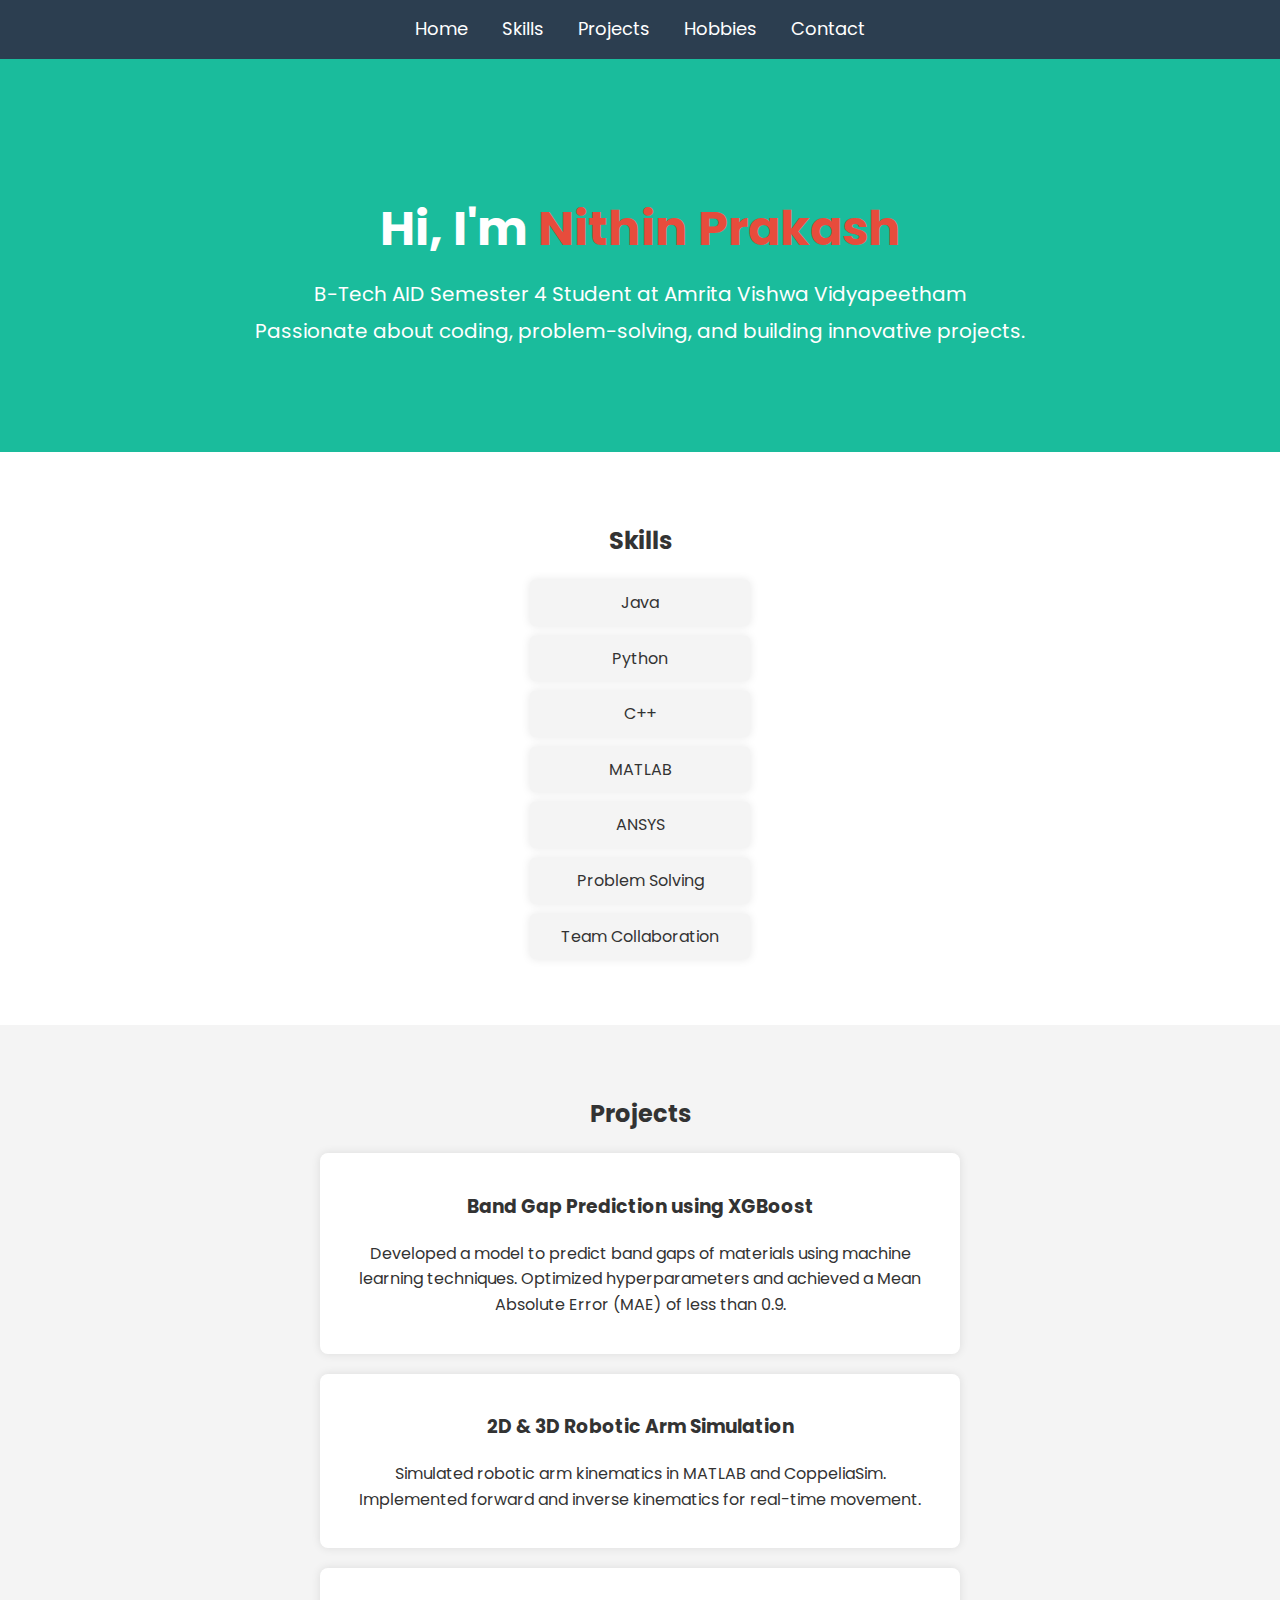
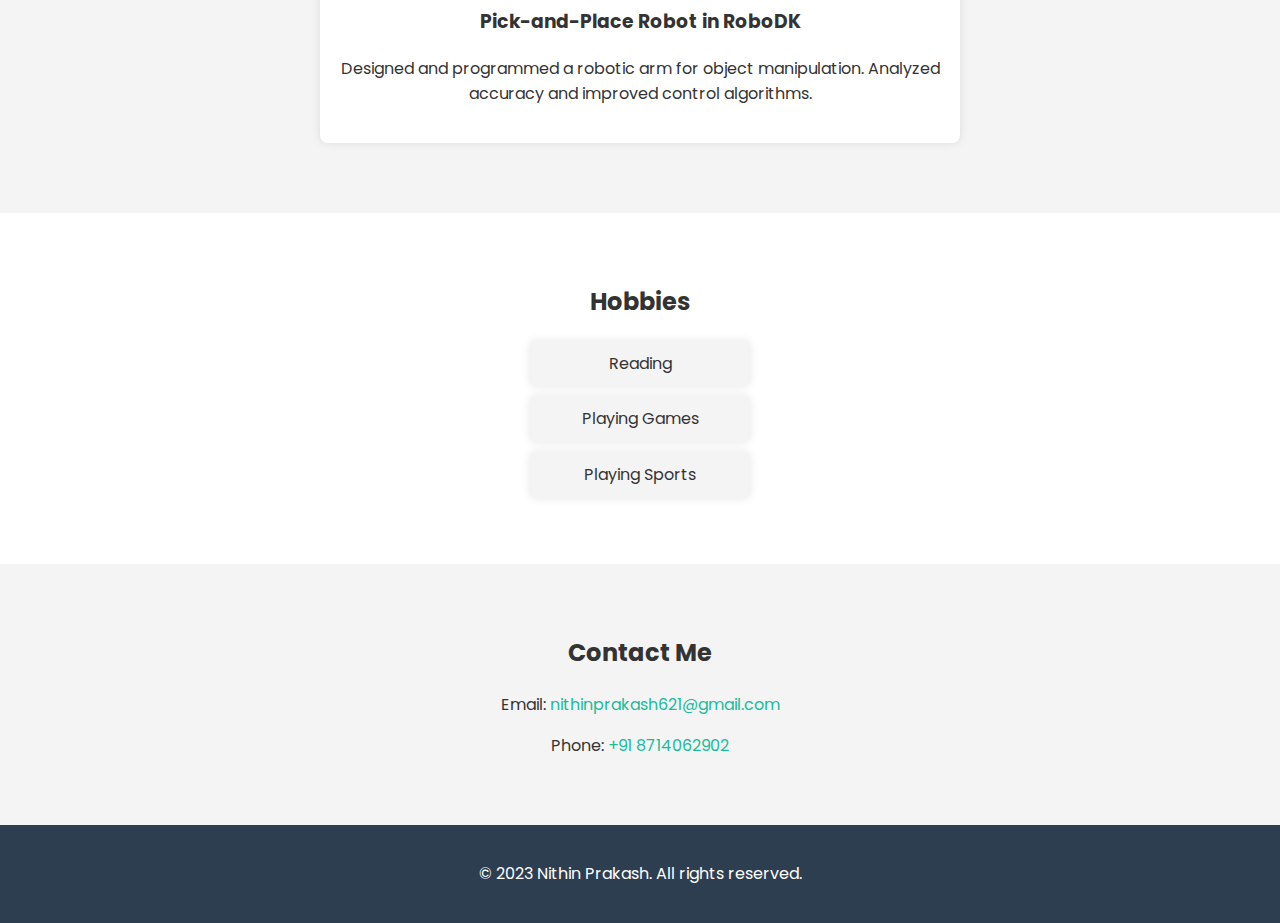
<file: Resume/Index.html>
<!DOCTYPE html>
<html lang="en">
<head>
    <meta charset="UTF-8">
    <meta name="viewport" content="width=device-width, initial-scale=1.0">
    <title>Nithin Prakash - Resume</title>
    <link rel="stylesheet" href="styles.css">
    <link href="https://fonts.googleapis.com/css2?family=Poppins:wght@300;400;600&display=swap" rel="stylesheet">
</head>
<body>
    <!-- Navigation Bar -->
    <nav class="navbar">
        <a href="#home">Home</a>
        <a href="#skills">Skills</a>
        <a href="#projects">Projects</a>
        <a href="#hobbies">Hobbies</a>
        <a href="#contact">Contact</a>
    </nav>

    <!-- Home Section -->
    <section id="home" class="home-section">
        <h1>Hi, I'm <span>Nithin Prakash</span></h1>
        <p>B-Tech AID Semester 4 Student at Amrita Vishwa Vidyapeetham</p>
        <p>Passionate about coding, problem-solving, and building innovative projects.</p>
    </section>

    <!-- Skills Section -->
    <section id="skills" class="skills-section">
        <h2>Skills</h2>
        <ul>
            <li>Java</li>
            <li>Python</li>
            <li>C++</li>
            <li>MATLAB</li>
            <li>ANSYS</li>
            <li>Problem Solving</li>
            <li>Team Collaboration</li>
        </ul>
    </section>

    <!-- Projects Section -->
    <section id="projects" class="projects-section">
        <h2>Projects</h2>
        <div class="project-item">
            <h3>Band Gap Prediction using XGBoost</h3>
            <p>Developed a model to predict band gaps of materials using machine learning techniques. Optimized hyperparameters and achieved a Mean Absolute Error (MAE) of less than 0.9.</p>
        </div>
        <div class="project-item">
            <h3>2D & 3D Robotic Arm Simulation</h3>
            <p>Simulated robotic arm kinematics in MATLAB and CoppeliaSim. Implemented forward and inverse kinematics for real-time movement.</p>
        </div>
        <div class="project-item">
            <h3>Pick-and-Place Robot in RoboDK</h3>
            <p>Designed and programmed a robotic arm for object manipulation. Analyzed accuracy and improved control algorithms.</p>
        </div>
    </section>

    <!-- Hobbies Section -->
    <section id="hobbies" class="hobbies-section">
        <h2>Hobbies</h2>
        <ul>
            <li>Reading</li>
            <li>Playing Games</li>
            <li>Playing Sports</li>
        </ul>
    </section>

    <!-- Contact Section -->
    <section id="contact" class="contact-section">
        <h2>Contact Me</h2>
        <p>Email: <a href="mailto:nithinprakash621@gmail.com">nithinprakash621@gmail.com</a></p>
        <p>Phone: <a href="tel:+918714062902">+91 8714062902</a></p>
    </section>

    <!-- Footer -->
    <footer class="footer">
        <p>&copy; 2023 Nithin Prakash. All rights reserved.</p>
    </footer>
</body>
</html>
</file>
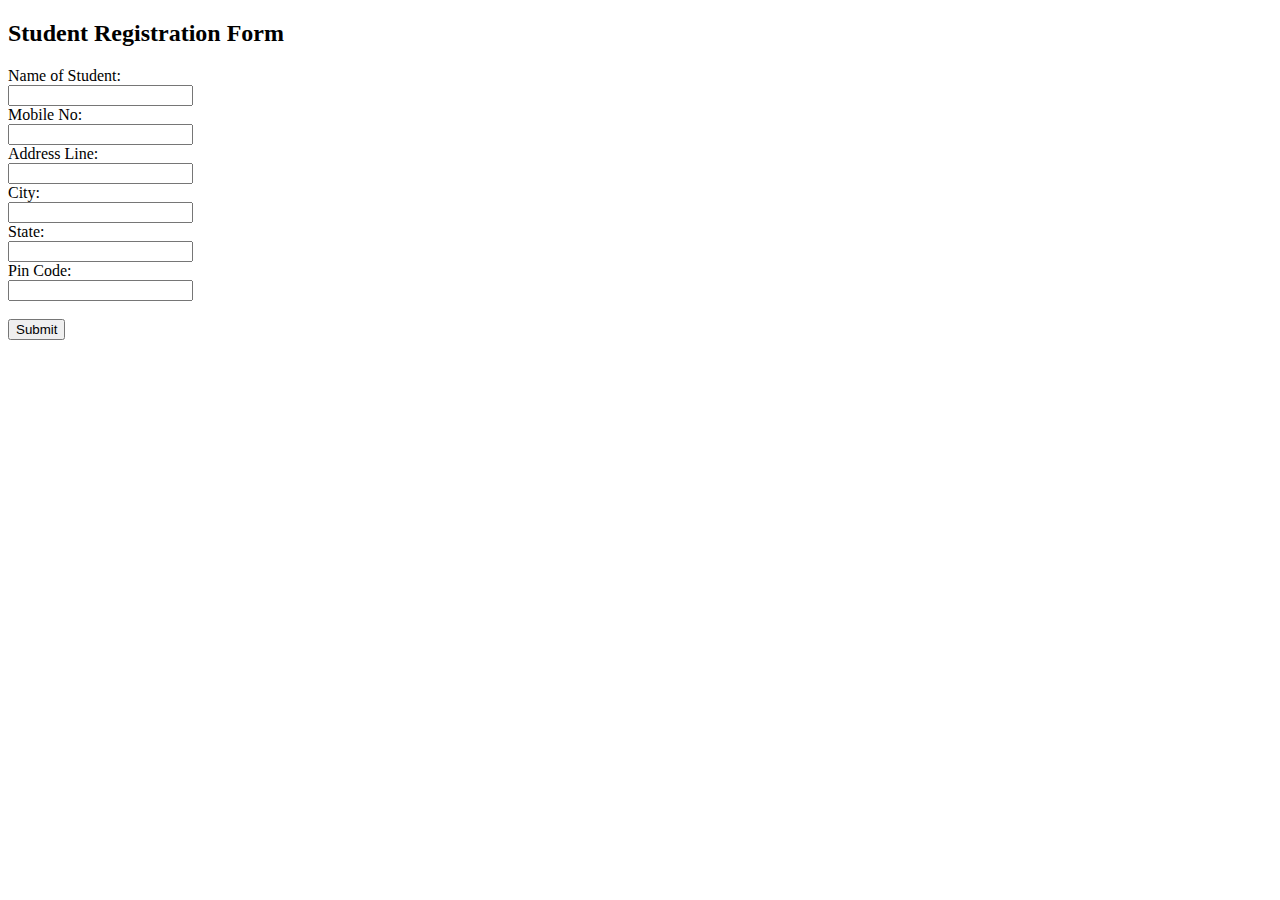
<file: Assignment_5_Nithin_Prakash/A5_Q6_Stud_Reg.html>
<!DOCTYPE html>
<html>
<head>
    <title>Student Registration Form</title>
</head>
<body>
    <h2>Student Registration Form</h2>
    <form id="registrationForm" onsubmit="return validateForm()">
        <label>Name of Student:</label><br>
        <input type="text" id="name"><br>
        <label>Mobile No:</label><br>
        <input type="text" id="mobile"><br>
        <label>Address Line:</label><br>
        <input type="text" id="address"><br>
        <label>City:</label><br>
        <input type="text" id="city"><br>
        <label>State:</label><br>
        <input type="text" id="state"><br>
        <label>Pin Code:</label><br>
        <input type="text" id="pin"><br><br>
        <input type="submit" value="Submit">
    </form>

    <script>
        function validateForm() {
            let name = document.getElementById("name").value;
            let mobile = document.getElementById("mobile").value;
            let address = document.getElementById("address").value;
            let city = document.getElementById("city").value;
            let state = document.getElementById("state").value;
            let pin = document.getElementById("pin").value;

            // Check for null values
            if (!name || !mobile || !address || !city || !state || !pin) {
                alert("All fields must be filled out");
                return false;
            }

            // Check name contains only alphabets
            if (!/^[a-zA-Z\s]+$/.test(name)) {
                alert("Name should contain only alphabets");
                return false;
            }

            // Check mobile number is 10 digits
            if (!/^\d{10}$/.test(mobile)) {
                alert("Mobile number must be 10 digits");
                return false;
            }

            // Check pin code is 6 digits
            if (!/^\d{6}$/.test(pin)) {
                alert("Pin code must be 6 digits");
                return false;
            }

            alert("Form submitted successfully!");
            return true;
        }
    </script>
</body>
</html>
</file>
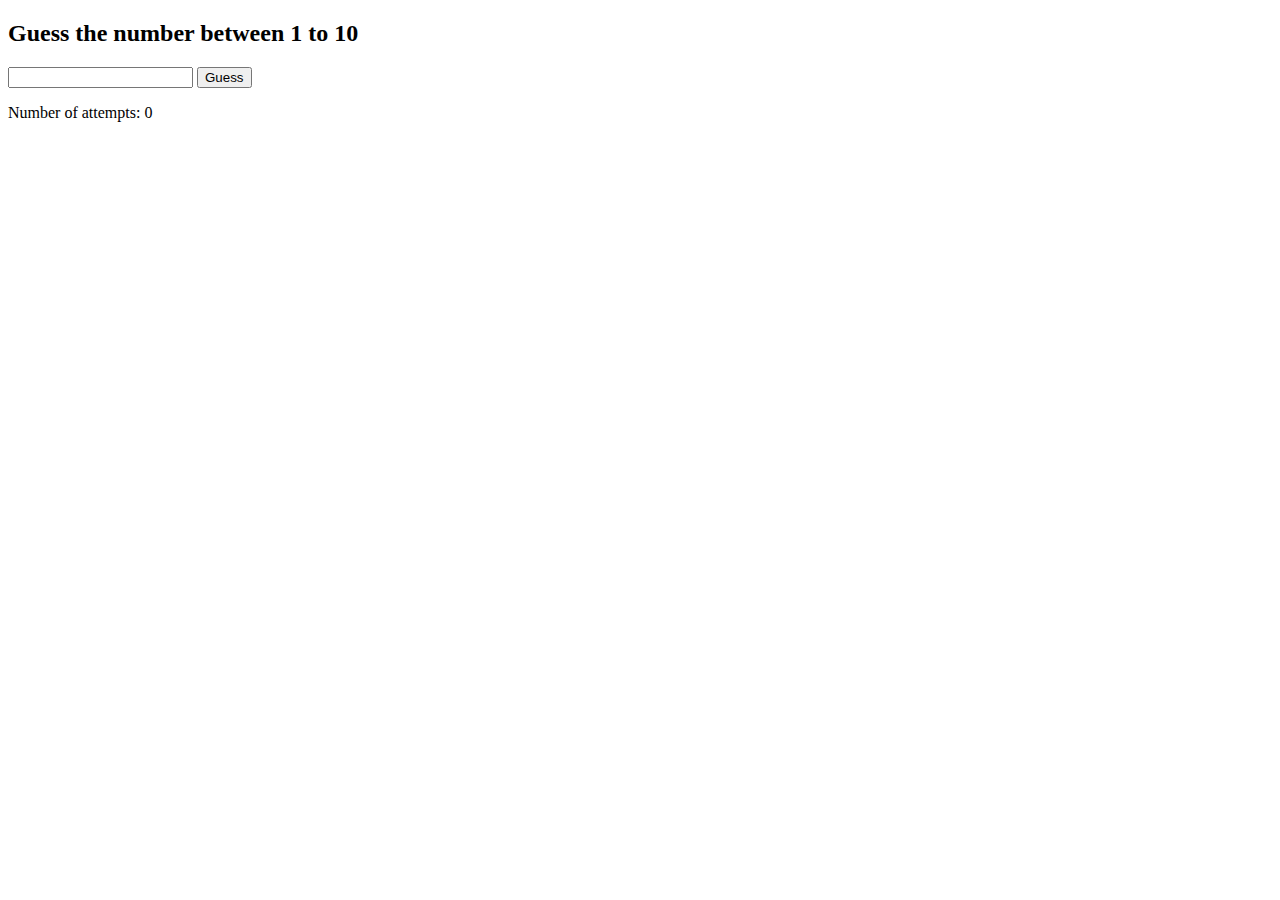
<file: Assignment_5_Nithin_Prakash/A5_Q9_part1.html>
<!DOCTYPE html>
<html>
<head>
    <title>Guess the Number</title>
</head>
<body>
    <h2>Guess the number between 1 to 10</h2>
    <input type="number" id="guessInput">
    <button onclick="checkGuess()">Guess</button>
    <p id="result"></p>
    <p id="attempts">Number of attempts: 0</p>

    <script>
        let randomNumber = Math.floor(Math.random() * 10) + 1;
        let attempts = 0;

        function checkGuess() {
            let guess = parseInt(document.getElementById("guessInput").value);
            let result = document.getElementById("result");
            attempts++;
            document.getElementById("attempts").textContent = `Number of attempts: ${attempts}`;

            if (isNaN(guess) || guess < 1 || guess > 10) {
                result.textContent = "Please enter a number between 1 and 10";
            } else if (guess === randomNumber) {
                result.textContent = "Congratulations! You guessed the number!";
            } else {
                result.textContent = "Try again!";
            }
        }
    </script>
</body>
</html>
</file>
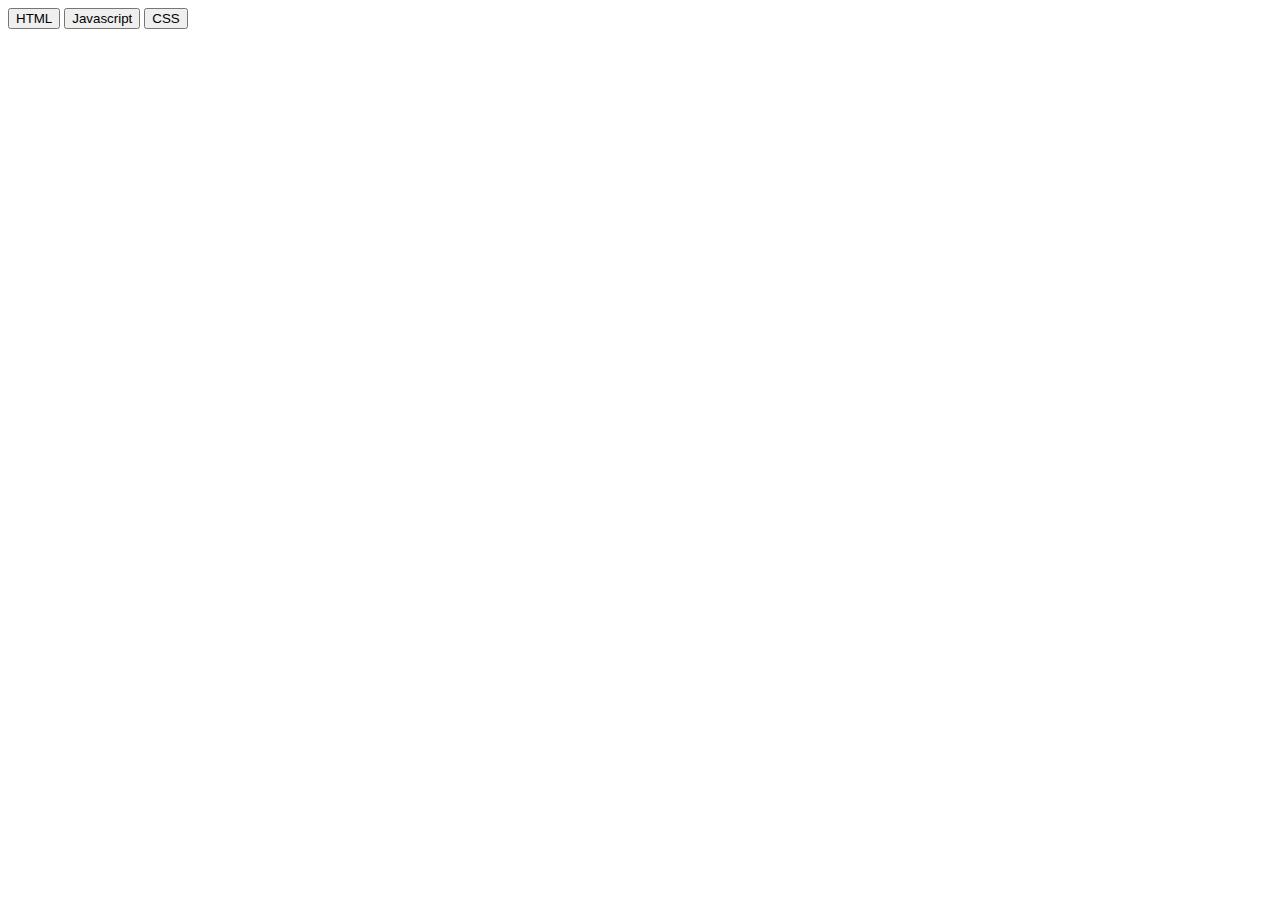
<file: Assignment_5_Nithin_Prakash/A5_Q9_part2.html>
<!DOCTYPE html>
<html>
<head>
    <title>Reveal Button Names</title>
</head>
<body>
    <button onclick="revealName('HTML')">HTML</button>
    <button onclick="revealName('Javascript')">Javascript</button>
    <button onclick="revealName('CSS')">CSS</button>
    <p id="selected"></p>

    <script>
        function revealName(name) {
            document.getElementById("selected").textContent = `You have selected ${name}`;
        }
    </script>
</body>
</html>
</file>
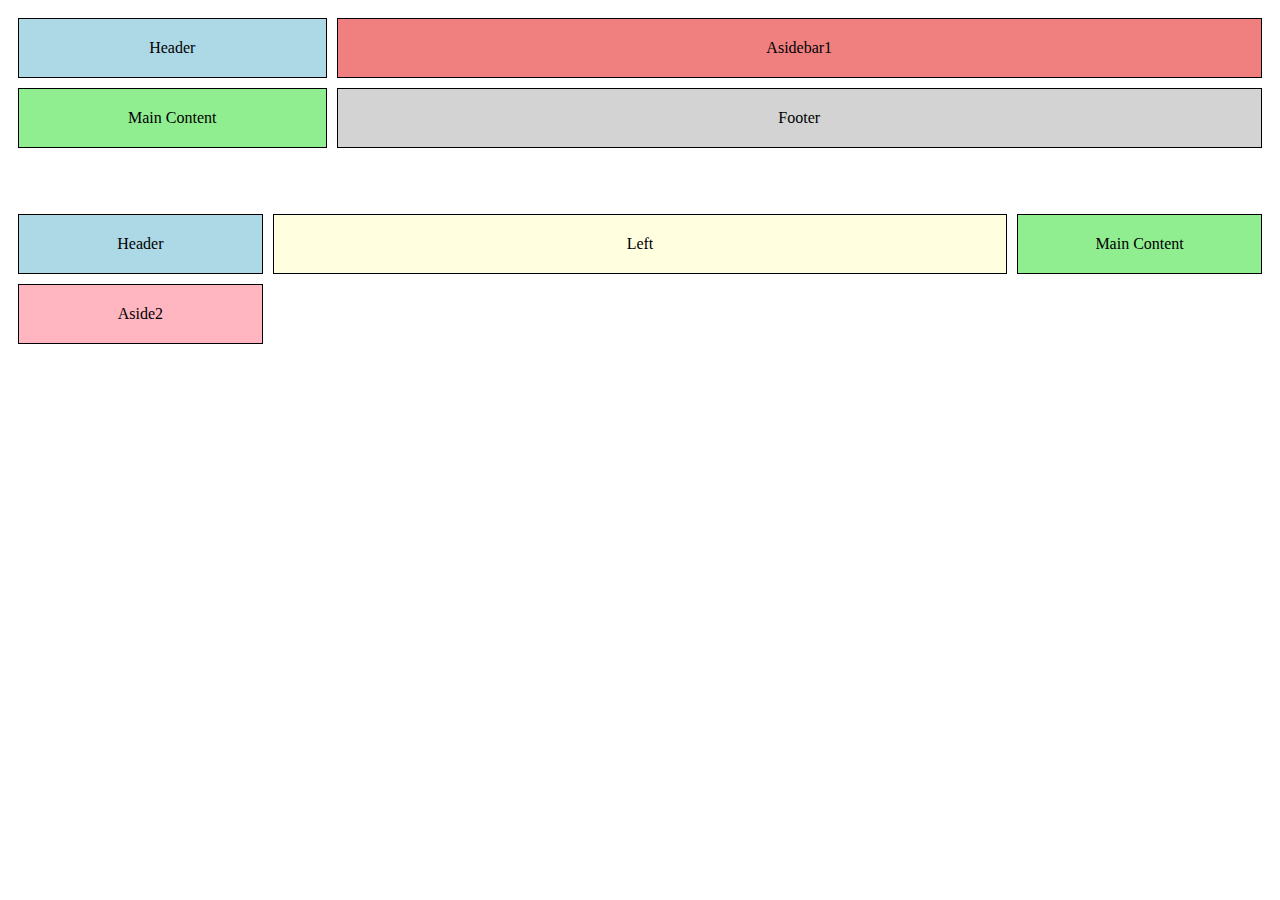
<file: Lab_3/Lab_3_qn_2.html>
<!DOCTYPE html>
<html lang="en">
<head>
    <meta charset="UTF-8">
    <meta name="viewport" content="width=device-width, initial-scale=1.0">
    <title>Grid Layout</title>
    <style>
        .grid-container {
            display: grid;
            gap: 10px;
            padding: 10px;
        }
        .header, .footer, .asidebar1, .main-content, .left, .aside2 {
            padding: 20px;
            text-align: center;
            border: 1px solid #000;
        }
        .header { background: lightblue; }
        .footer { background: lightgray; }
        .asidebar1 { background: lightcoral; }
        .main-content { background: lightgreen; }
        .left { background: lightyellow; }
        .aside2 { background: lightpink; }

        .grid-container-2-3 {
            grid-template-areas:
                "header header"
                "asidebar1 main-content"
                "footer footer";
            grid-template-columns: 1fr 3fr;
            grid-template-rows: auto 1fr auto;
        }

        .grid-container-2-4 {
            grid-template-areas:
                "header header header"
                "left main-content aside2";
            grid-template-columns: 1fr 3fr 1fr;
            grid-template-rows: auto 1fr;
        }
    </style>
</head>
<body>
    <div class="grid-container grid-container-2-3">
        <div class="header">Header</div>
        <div class="asidebar1">Asidebar1</div>
        <div class="main-content">Main Content</div>
        <div class="footer">Footer</div>
    </div>

    <br><br>

    <div class="grid-container grid-container-2-4">
        <div class="header">Header</div>
        <div class="left">Left</div>
        <div class="main-content">Main Content</div>
        <div class="aside2">Aside2</div>
    </div>
</body>
</html>
</file>
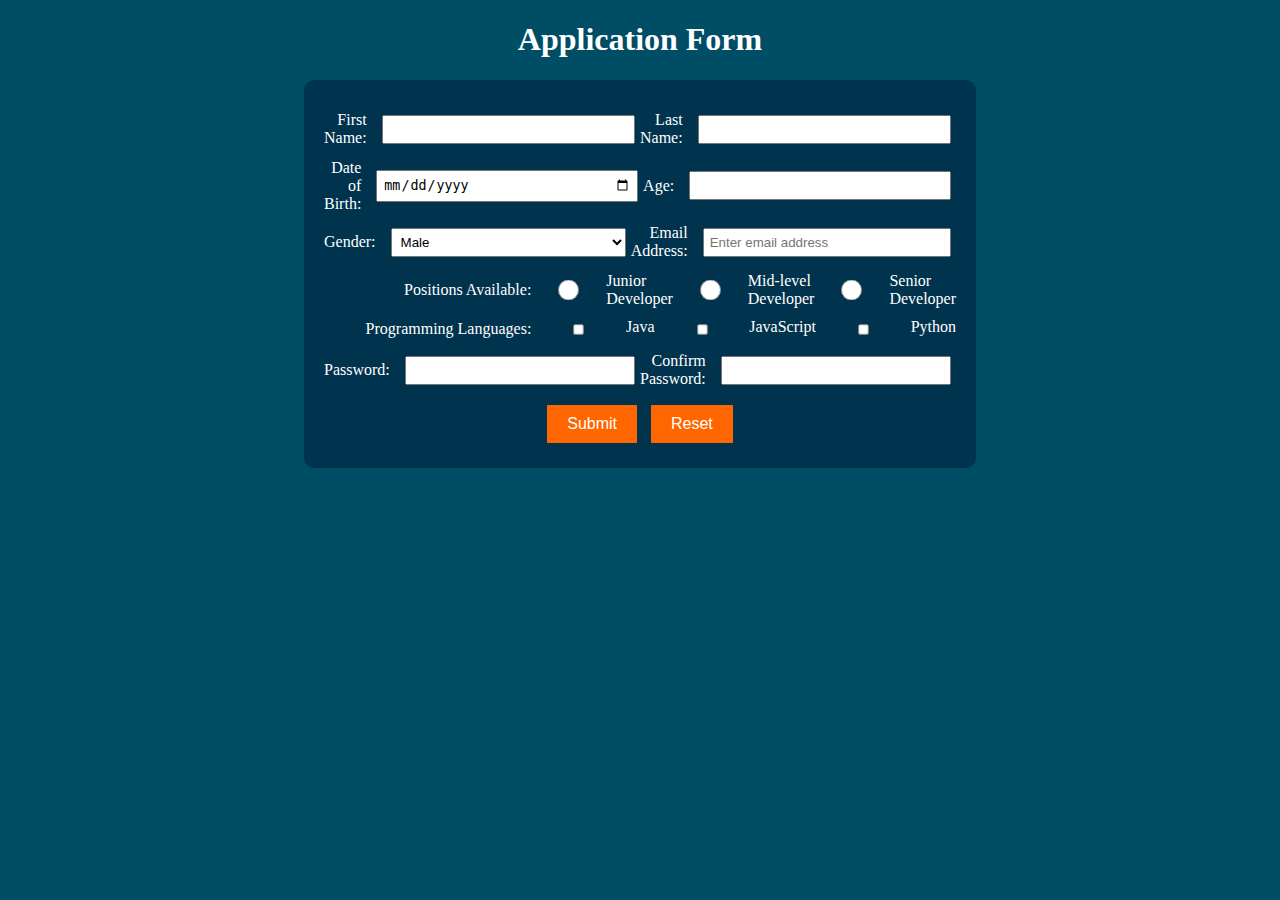
<file: Lab_4-2/Lab_4-2.html>
<!DOCTYPE html>
<html lang="en">
<head>
    <meta charset="UTF-8">
    <meta name="viewport" content="width=device-width, initial-scale=1.0">
    <title>Application Form</title>
    <style>
        body {
            background-color: #004d66;
            color: white;
            font-family: "Times New Roman", serif;
            text-align: center;
        }
        form {
            width: 50%;
            margin: auto;
            padding: 20px;
            background-color: #00334d;
            border-radius: 10px;
        }
        input, select {
            width: 40%;
            padding: 5px;
            margin: 5px;
        }
        .checkbox-group, .radio-group {
            text-align: left;
            margin-left: 25%;
        }
        .buttons {
            margin-top: 10px;
        }
        button {
            background-color: #ff6600;
            color: white;
            border: none;
            padding: 10px 20px;
            margin: 5px;
            cursor: pointer;
            font-size: 16px;
        }
        .form-group {
            display: flex;
            justify-content: space-between;
            align-items: center;
            margin: 10px 0;
        }
        .form-group label {
            flex: 1;
            text-align: right;
            margin-right: 10px;
        }
        .form-group div {
            flex: 2;
            text-align: left;
        }
        .inline-group {
            display: flex;
            gap: 10px;
        }
        input[type="radio"], input[type="checkbox"] {
            transform: scale(0.8);
        }
    </style>
</head>
<body>
    <h1>Application Form</h1>
    <form>
        <div class="form-group">
            <label>First Name:</label>
            <input type="text">
            <label>Last Name:</label>
            <input type="text">
        </div>
        <div class="form-group">
            <label>Date of Birth:</label>
            <input type="date">
            <label>Age:</label>
            <input type="number">
        </div>
        <div class="form-group">
            <label>Gender:</label>
            <select>
                <option>Male</option>
                <option>Female</option>
                <option>Other</option>
            </select>
            <label>Email Address:</label>
            <input type="email" placeholder="Enter email address">
        </div>
        <div class="form-group">
            <label>Positions Available:</label>
            <div class="inline-group">
                <input type="radio" name="position"> Junior Developer
                <input type="radio" name="position"> Mid-level Developer
                <input type="radio" name="position"> Senior Developer
            </div>
        </div>
        <div class="form-group">
            <label>Programming Languages:</label>
            <div class="inline-group">
                <input type="checkbox"> Java
                <input type="checkbox"> JavaScript
                <input type="checkbox"> Python
            </div>
        </div>
        <div class="form-group">
            <label>Password:</label>
            <input type="password">
            <label>Confirm Password:</label>
            <input type="password">
        </div>
        <div class="buttons">
            <button type="submit">Submit</button>
            <button type="reset">Reset</button>
        </div>
    </form>
</body>
</html>
</file>
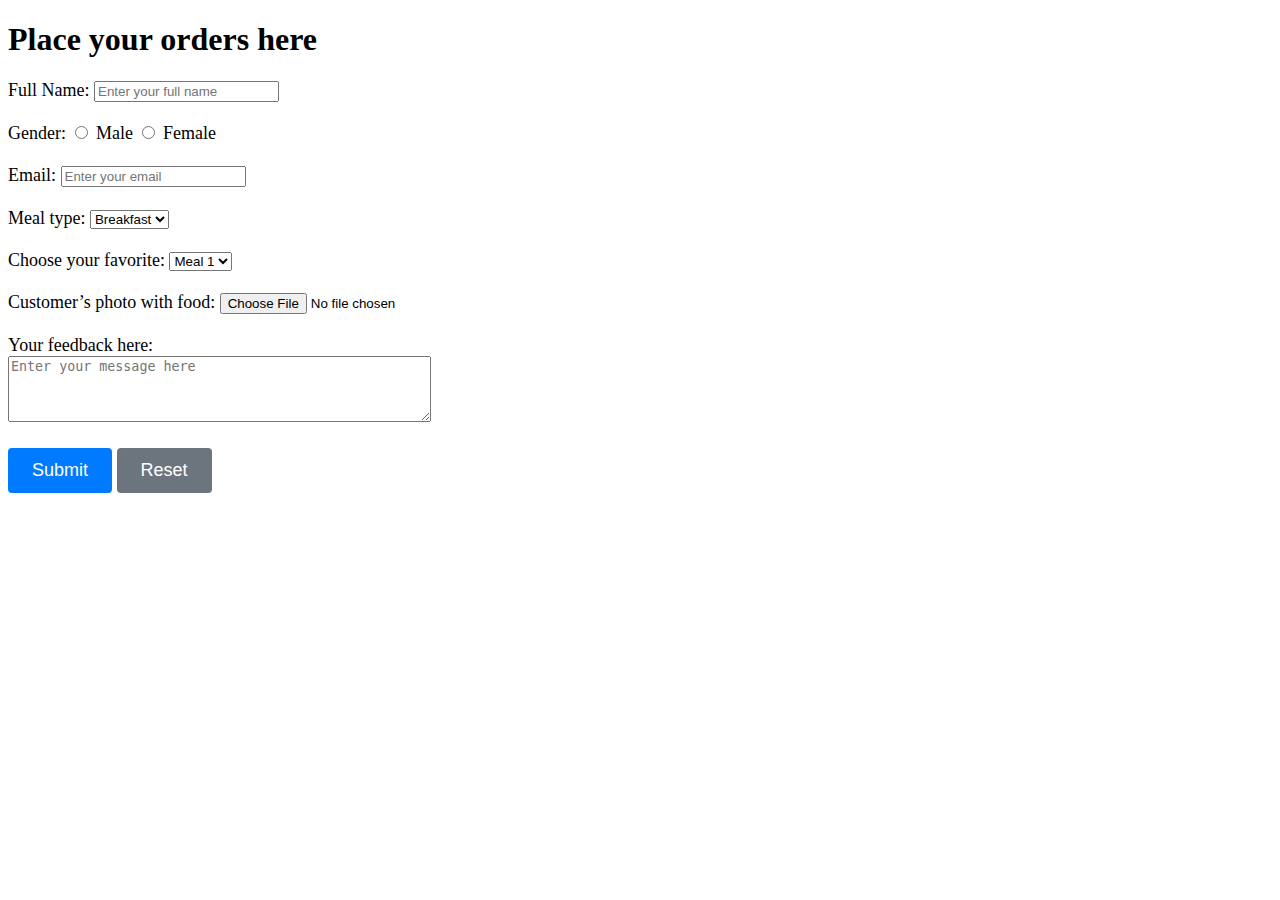
<file: Lab_4/Lab_4.html>
<!DOCTYPE html>
<html lang="en">
<head>
    <meta charset="UTF-8">
    <meta name="viewport" content="width=device-width, initial-scale=1.0">
    <title>Lab Assignment 4</title>
    <link rel="stylesheet" href="Lab_4_styles.css">
</head>
<body>
    <h1>Place your orders here</h1>
    <form>
        <!-- Full Name -->
        <label for="fullName">Full Name:</label>
        <input type="text" id="fullName" name="fullName" placeholder="Enter your full name" required><br><br>

        <!-- Gender -->
        <label>Gender:</label>
        <input type="radio" id="male" name="gender" value="male">
        <label for="male">Male</label>
        <input type="radio" id="female" name="gender" value="female">
        <label for="female">Female</label><br><br>

        <!-- Email -->
        <label for="email">Email:</label>
        <input type="email" id="email" name="email" placeholder="Enter your email" required><br><br>

        <!-- Meal Type -->
        <label for="mealType">Meal type:</label>
        <select id="mealType" name="mealType">
            <option value="breakfast">Breakfast</option>
            <option value="lunch">Lunch</option>
            <option value="dinner">Dinner</option>
        </select><br><br>

        <!-- Choose your favorite -->
        <label for="favoriteMeal">Choose your favorite:</label>
        <select id="favoriteMeal" name="favoriteMeal">
            <option value="meal1">Meal 1</option>
            <option value="meal2">Meal 2</option>
            <option value="meal3">Meal 3</option>
        </select><br><br>

        <!-- Customer’s photo with food -->
        <label for="photo">Customer’s photo with food:</label>
        <input type="file" id="photo" name="photo"><br><br>

        <!-- Feedback -->
        <label for="feedback">Your feedback here:</label><br>
        <textarea id="feedback" name="feedback" placeholder="Enter your message here" rows="4" cols="50"></textarea><br><br>

        <!-- Buttons -->
        <button type="submit" class="button primary">Submit</button>
        <button type="reset" class="button secondary">Reset</button>
    </form>
</body>
</html>
</file>
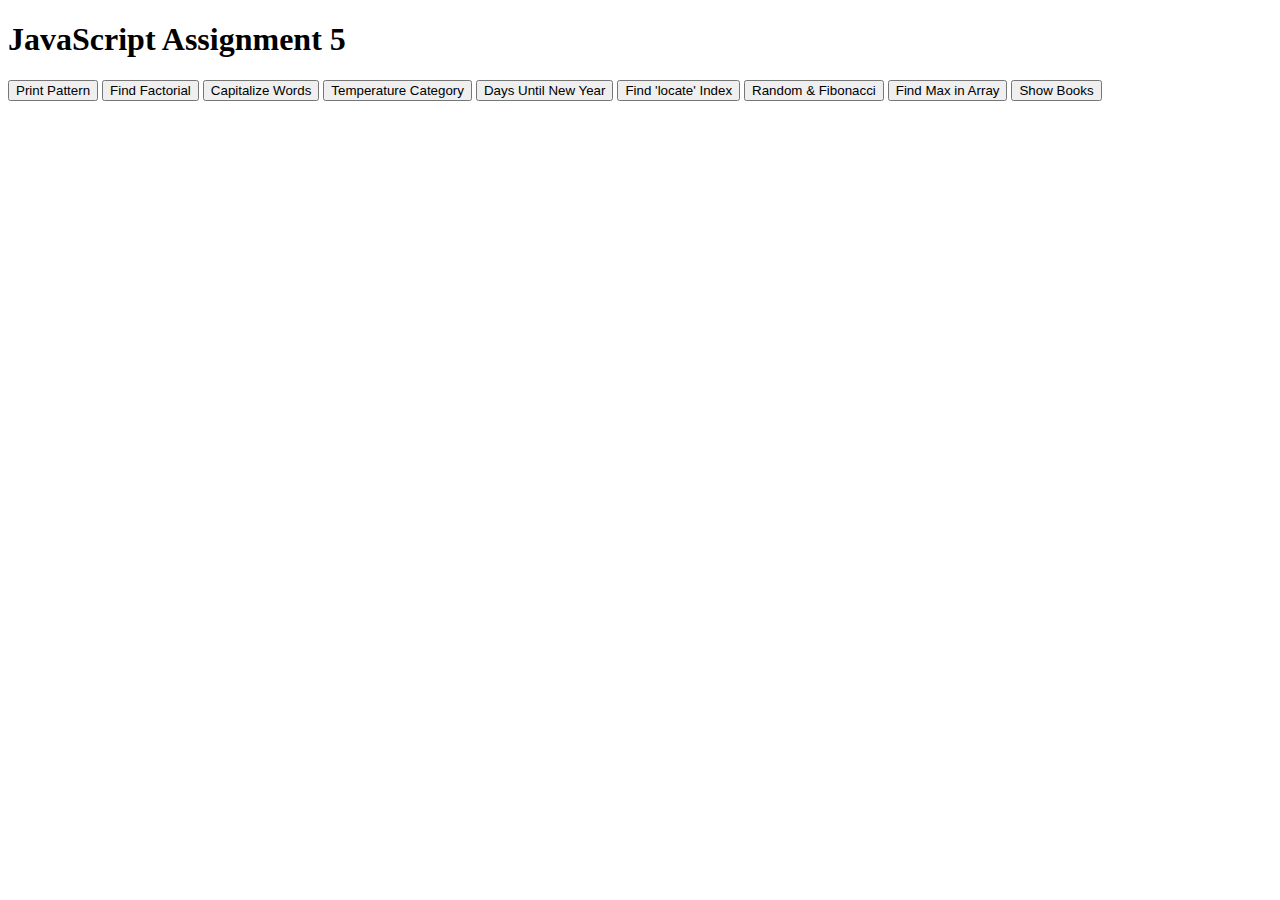
<file: Lab_5/Assignment_5.html>
<!DOCTYPE html>
<html lang="en">
<head>
    <title>JavaScript Assignment 5</title>
</head>
<body>
    <h1>JavaScript Assignment 5</h1>
    <button onclick="printPattern()">Print Pattern</button>
    <button onclick="calculateFactorial()">Find Factorial</button>
    <button onclick="capitalizeSentence()">Capitalize Words</button>
    <button onclick="checkTemperature()">Temperature Category</button>
    <button onclick="daysUntilNewYear()">Days Until New Year</button>
    <button onclick="findLocateIndex()">Find 'locate' Index</button>
    <button onclick="randomFibonacci()">Random & Fibonacci</button>
    <button onclick="findMaxValue()">Find Max in Array</button>
    <button onclick="showBooks()">Show Books</button>

    <script>
 // 1. Pattern Printing
        function printPattern() {
            let pattern = "";
            for (let i = 1; i <= 3; i++) {
                pattern += '*'.repeat(i) + '\n';
            }
            alert(pattern.replace(/\n/g, '\n'));
        }

        // 2. Factorial Calculation
        function calculateFactorial() {
            const num = parseInt(prompt("Enter a number: "));
            function factorial(n) {
                return n <= 1 ? 1 : n * factorial(n - 1);
            }
            alert("Factorial: " + factorial(num));
        }

        // 3. Capitalize First Letter of Each Word
        function capitalizeSentence() {
            const sentence = prompt("Enter a sentence: ");
            function capitalizeWords(sentence) {
                return sentence.replace(/\b\w/g, char => char.toUpperCase());
            }
            alert(capitalizeWords(sentence));
        }

        // 4. Temperature Categorizer
        function checkTemperature() {
            const temp = parseFloat(prompt("Enter temperature: "));
            if (temp < 0) alert("Freezing");
            else if (temp <= 15) alert("Cold");
            else if (temp <= 30) alert("Moderate");
            else alert("Hot");
        }

        // 5. Days Left Until Next New Year
        function daysUntilNewYear() {
            const today = new Date();
            const nextNewYear = new Date(today.getFullYear() + 1, 0, 1);
            const diff = Math.ceil((nextNewYear - today) / (1000 * 60 * 60 * 24));
            alert("Days until next New Year: " + diff);
            alert(`Today's date is : ${today.toLocaleDateString('en-GB')}`);
        }

        // 6. Find Index of 'locate'
        function findLocateIndex() {
            const str = "Please locate where 'locate' occurs!";
            alert("Index of 'locate': " + str.indexOf("locate"));
        }

        // 7. Random Number and Fibonacci Series
        function randomFibonacci() {
            const randNum = Math.floor(Math.random() * 10) + 1;
            alert("Random Number: " + randNum);
            function fibonacci(n) {
                let a = 0, b = 1, output = "";
                while (a < n) {
                    output += a + " ";
                    [a, b] = [b, a + b];
                }
                alert("Fibonacci: " + output);
            }
            fibonacci(randNum);
        }

        // 8. Find Highest Value in an Array
        function findMaxValue() {
            const arr = [5, 12, 8, 130, 44];
            alert("Max value: " + Math.max(...arr));
        }

        // 9. Book Object
        function showBooks() {
            const books = [
                { title: "My Experiments with Truth", author: "Mahatma Gandhi", cost: 300 },
                { title: "JavaScript Guide", author: "John Doe", cost: 600 },
                { title: "History of India", author: "Mahatma Gandhi", cost: 700 }
            ];

            alert("Books costing more than 500:\n" + books.filter(book => book.cost > 500).map(book => book.title).join("\n"));
            alert("Books by Mahatma Gandhi:\n" + books.filter(book => book.author === "Mahatma Gandhi").map(book => book.title).join("\n"));
        }
    </script>
</body>
</html>
</file>
<file: Resume/styles.css>
/* General Styles */
body {
    font-family: 'Poppins', sans-serif;
    margin: 0;
    padding: 0;
    background-color: #f9f9f9;
    color: #333;
    line-height: 1.6;
}

/* Navigation Bar */
.navbar {
    background-color: #2c3e50;
    padding: 15px 0;
    text-align: center;
    position: sticky;
    top: 0;
    z-index: 1000;
}

.navbar a {
    color: white;
    text-decoration: none;
    margin: 0 15px;
    font-size: 18px;
}

.navbar a:hover {
    color: #1abc9c; /* Teal color */
}

/* Home Section */
.home-section {
    background-color: #1abc9c;
    color: white;
    padding: 100px 20px;
    text-align: center;
}

.home-section h1 {
    font-size: 48px;
    margin-bottom: 10px;
}

.home-section h1 span {
    color: #e74c3c; /* Red color */
}

.home-section p {
    font-size: 20px;
    margin: 5px 0;
}

/* Skills Section */
.skills-section {
    padding: 50px 20px;
    background-color: white;
    text-align: center;
}

.skills-section ul {
    list-style: none;
    padding: 0;
}

.skills-section li {
    background-color: #f4f4f4;
    padding: 10px;
    margin: 10px auto;
    max-width: 200px;
    border-radius: 5px;
    box-shadow: 0 0 10px rgba(0, 0, 0, 0.1);
}

/* Projects Section */
.projects-section {
    padding: 50px 20px;
    background-color: #f4f4f4;
    text-align: center;
}

.project-item {
    background-color: white;
    padding: 20px;
    margin: 20px auto;
    max-width: 600px;
    border-radius: 8px;
    box-shadow: 0 0 10px rgba(0, 0, 0, 0.1);
}

/* Hobbies Section */
.hobbies-section {
    padding: 50px 20px;
    background-color: white;
    text-align: center;
}

.hobbies-section ul {
    list-style: none;
    padding: 0;
}

.hobbies-section li {
    background-color: #f4f4f4;
    padding: 10px;
    margin: 10px auto;
    max-width: 200px;
    border-radius: 5px;
    box-shadow: 0 0 10px rgba(0, 0, 0, 0.1);
}

/* Contact Section */
.contact-section {
    padding: 50px 20px;
    background-color: #f4f4f4;
    text-align: center;
}

.contact-section a {
    color: #1abc9c;
    text-decoration: none;
}

.contact-section a:hover {
    text-decoration: underline;
}

/* Footer */
.footer {
    background-color: #2c3e50;
    color: white;
    text-align: center;
    padding: 20px 0;
}
</file>
<file: Lab_4/Lab_4_styles.css>
/* Default styles */
body {
    font-size: 16px; /* Default body text size */
}

h1 {
    font-size: 24px; /* Default heading size */
}

.button {
    padding: 8px 16px; /* Default padding */
    font-size: 16px; /* Default font size */
    border: none;
    border-radius: 4px;
    cursor: pointer;
}

.primary {
    background-color: #007bff; /* Blue */
    color: white;
}

.secondary {
    background-color: #6c757d; /* Gray */
    color: white;
}

/* Media Queries for different screen sizes */

/* For screens larger than 1200px */
@media (min-width: 1200px) {
    body {
        font-size: 18px; /* Body text size */
    }

    h1 {
        font-size: 32px; /* Heading size */
    }
}

/* For screens between 600px and 1200px */
@media (min-width: 600px) and (max-width: 1200px) {
    body {
        font-size: 16px; /* Body text size */
    }

    h1 {
        font-size: 24px; /* Heading size */
    }
}

/* For screens smaller than 600px */
@media (max-width: 600px) {
    body {
        font-size: 14px; /* Body text size */
    }

    h1 {
        font-size: 20px; /* Heading size */
    }
}

/* For screens above 800px */
@media (min-width: 800px) {
    .button {
        padding: 12px 24px; /* Larger padding */
        font-size: 18px; /* Larger font size */
    }
}

/* For screens between 500px and 800px */
@media (min-width: 500px) and (max-width: 800px) {
    .button {
        padding: 8px 16px; /* Medium padding */
        font-size: 16px; /* Medium font size */
    }
}

/* For screens below 500px */
@media (max-width: 500px) {
    .button {
        padding: 6px 12px; /* Smaller padding */
        font-size: 14px; /* Smaller font size */
    }
}
</file>
